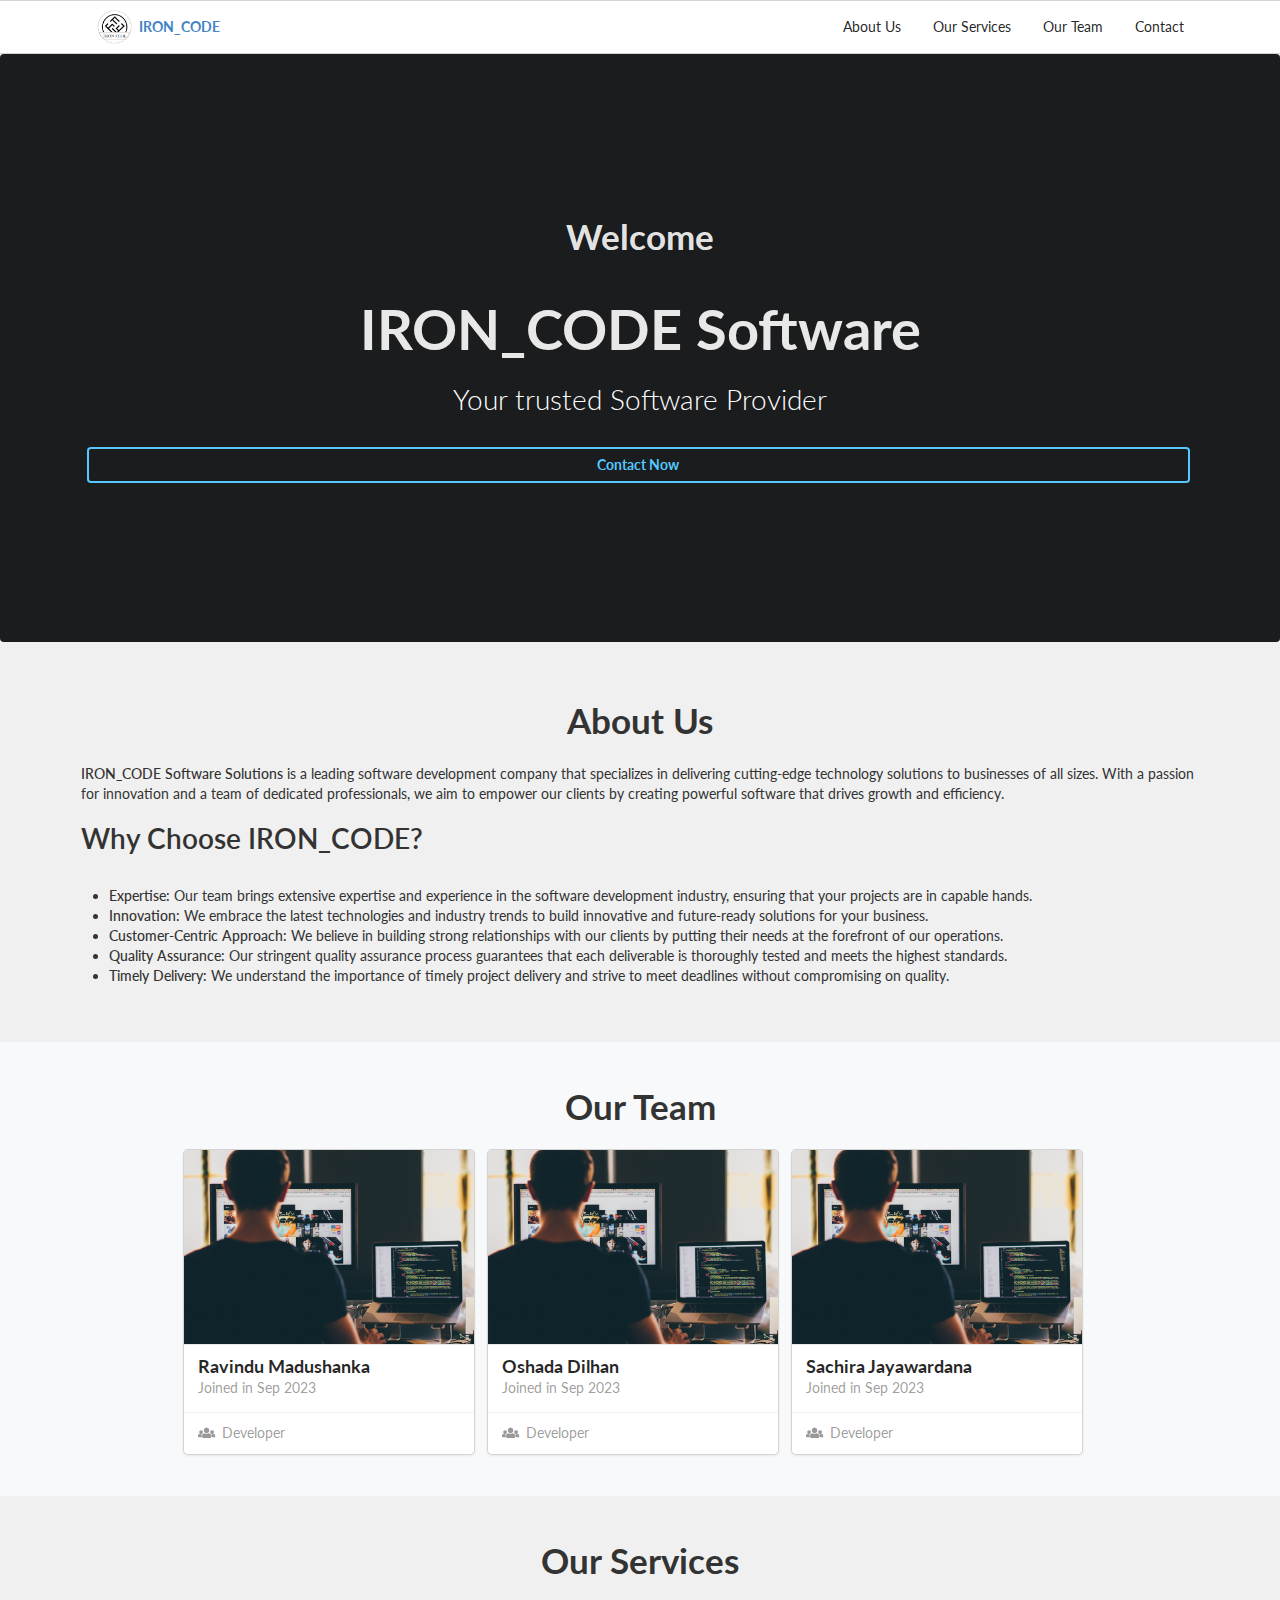
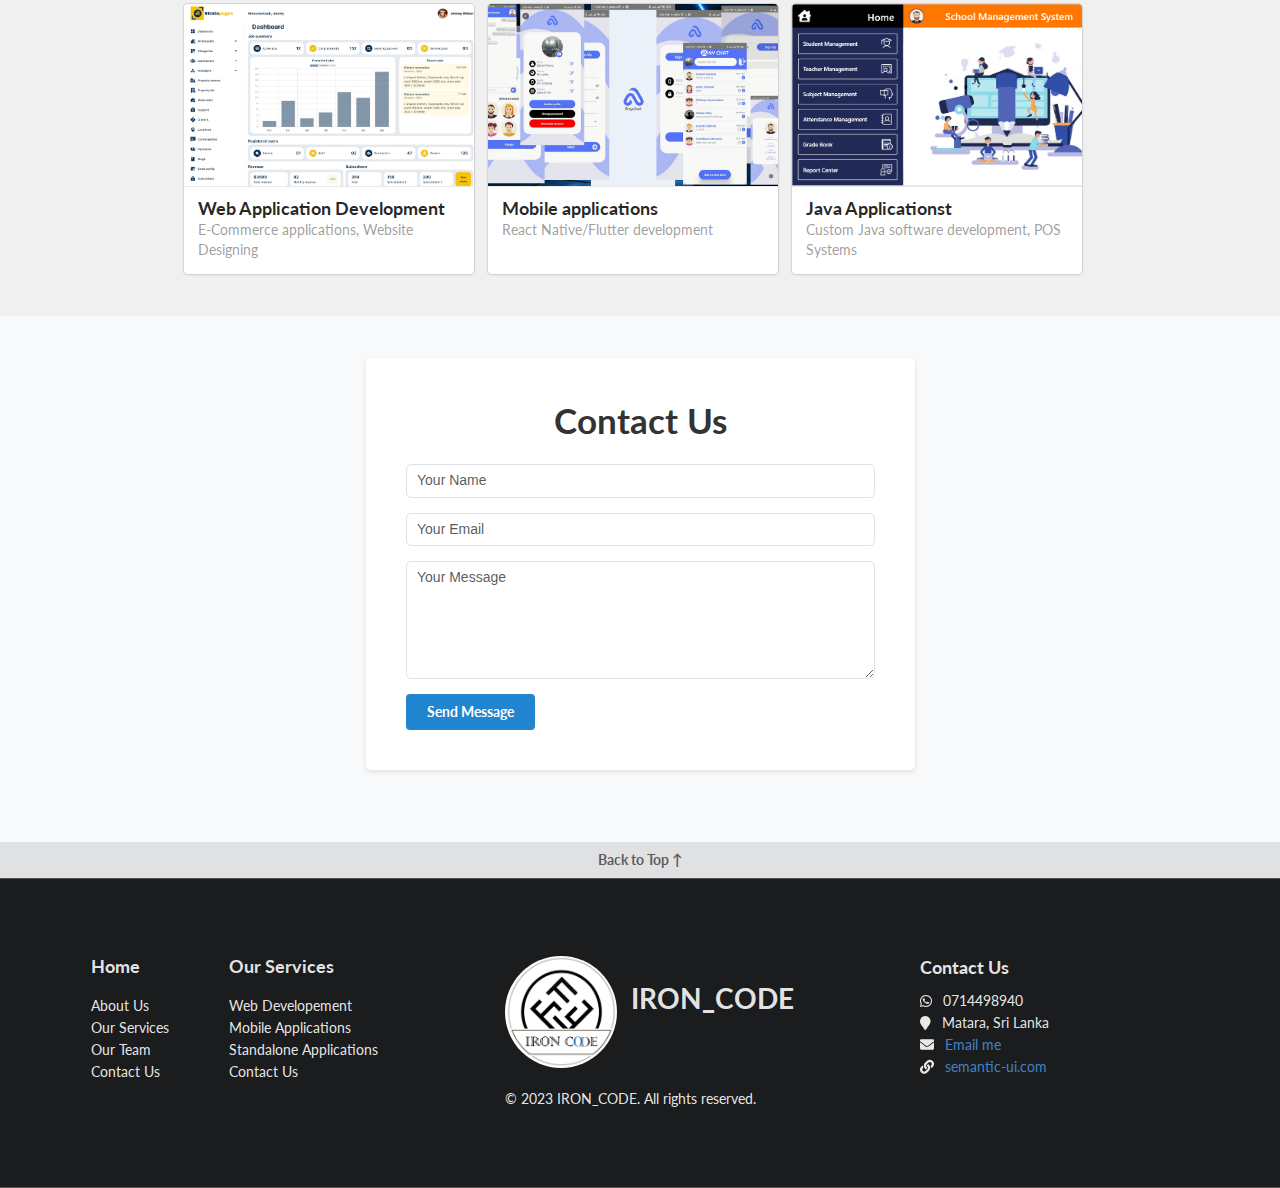
<file: index.html>
<!DOCTYPE html>
<html lang="en">
  <head>
    <meta charset="UTF-8" />
    <meta name="viewport" content="width=device-width, initial-scale=1.0" />
    <title>IRON_CODE - Software Company</title>

    <!-- Favicon -->
    <link rel="icon" type="image/png" href="public/logo-01.png" />
    <!-- Bootstrap CSS -->
    <link
      rel="stylesheet"
      href="https://cdn.jsdelivr.net/npm/bootstrap@5.3.0/dist/css/bootstrap.min.css"
    />
    <link
      rel="stylesheet"
      type="text/css"
      href="semantic/dist/semantic.min.css"
    />

    <!-- Custom CSS -->
    <style>
      body {
        background-color: #f0f0f0;
        color: #333;
      }
      .navbar {
        background-color: #2c3e50;
      }
      .navbar-brand {
        color: #fff;
        font-size: 1.5rem;
      }
      .service-card {
        border: none;
        border-radius: 0;
        background-color: #fff;
        box-shadow: 0 2px 5px rgba(0, 0, 0, 0.1);
      }
      .service-card img {
        max-height: 200px;
        object-fit: cover;
      }
      .footer {
        background-color: #333;
        color: #fff;
        padding: 20px 0;
      }
      .contact-form {
        background-color: #fff;
        padding: 40px;
        border-radius: 5px;
        box-shadow: 0 2px 5px rgba(0, 0, 0, 0.1);
        margin-bottom: 30px;
      }
      .contact-form label {
        font-weight: bold;
      }
      .contact-form input,
      .contact-form textarea {
        margin-bottom: 15px;
      }
      .contact-form textarea {
        resize: vertical;
      }
    </style>
  </head>
  <body>
    
    <!-- Navigation -->

    <div class="ui blue attached borderless menu">
      <div class="container">
        <div class="item header gap-2">
          <img src="public/logo-01.png" />
          <a class="header">IRON_CODE</a>
        </div>

        <div class="right align-items-center menu">
          <a class="item d-none d-md-block" href="#about-us">About Us</a>
          <a class="item d-none d-md-block" href="#services">Our Services</a>
          <a class="item d-none d-md-block" href="#our-team">Our Team</a>
          <a class="item d-none d-md-block" href="#contact">Contact</a>
          <a class="ui d-md-none item" id="drop" onclick="toggleSidebar()">
            <i class="sidebar icon"></i>
          </a>
        </div>
      </div>
    </div>

    <div class="ui right vertical inverted menu sidebar shadow" id="sidebar">
      <a class="item header" onclick="toggleSidebar()">
        Menu
        <i class="close icon"></i>
      </a>
      <a href="#about-us" class="item" onclick="toggleSidebar()"> About Us </a>
      <a href="#services" class="item" onclick="toggleSidebar()">
        Our Services
      </a>
      <a href="#our-team" class="item" onclick="toggleSidebar()"> Our Team </a>
      <a href="#contact" class="item" onclick="toggleSidebar()"> Contact </a>
    </div>
    <div class="pusher">
      <!-- Hero Section -->
      <div class="ui inverted center aligned segment">
        <div
          class="ui container d-flex flex-column justify-content-center"
          style="height: 40rem"
        >
          <h1 class="fs-1">Welcome</h1>
          <h1 class="" style="font-size: 4rem">IRON_CODE Software</h1>
          <p class="lead text-white fs-2">Your trusted Software Provider</p>
          <a href="#contact" class="ui blue inverted button">Contact Now</a>
        </div>
      </div>

      <!-- About Us Section -->
      <section id="about-us" class="py-5">
        <div class="container">
          <h1 class="text-center mb-4 fs-1">About Us</h1>

          <p>
            <span class="fw-medium">IRON_CODE Software Solutions</span> is a
            leading software development company that specializes in delivering
            cutting-edge technology solutions to businesses of all sizes. With a
            passion for innovation and a team of dedicated professionals, we aim
            to empower our clients by creating powerful software that drives
            growth and efficiency.
          </p>
          <p class="fw-semibold fs-2">Why Choose IRON_CODE?</p>
          <ul>
            <li>
              <span class="fw-medium">Expertise:</span> Our team brings
              extensive expertise and experience in the software development
              industry, ensuring that your projects are in capable hands.
            </li>
            <li>
              <span class="fw-medium">Innovation:</span> We embrace the latest
              technologies and industry trends to build innovative and
              future-ready solutions for your business.
            </li>
            <li>
              <span class="fw-medium">Customer-Centric Approach:</span> We
              believe in building strong relationships with our clients by
              putting their needs at the forefront of our operations.
            </li>
            <li>
              <span class="fw-medium">Quality Assurance:</span> Our stringent
              quality assurance process guarantees that each deliverable is
              thoroughly tested and meets the highest standards.
            </li>
            <li>
              <span class="fw-medium">Timely Delivery:</span> We understand the
              importance of timely project delivery and strive to meet deadlines
              without compromising on quality.
            </li>
          </ul>
        </div>
      </section>

      <!-- Our Team Section -->
      <section id="our-team" class="bg-light py-5">
        <div class="container">
          <h2 class="text-center fs-1 mb-4">Our Team</h2>
          <div class="row">
            <div class="ui aligned centered special cards">
              <!-- card 1 -->
              <div class="card" >
                <div class="blurring dimmable image">
                  <div class="ui dimmer" id="dimcard" >
                    <div class="content">
                      <div class="center">
                        <div class="ui inverted button" >Contact Developer</div>
                      </div>
                    </div>
                  </div>
                  <img src="developer.jpg" />
                </div>
                <div class="content">
                  <a class="header">Ravindu Madushanka</a>
                  <div class="meta">
                    <span class="date">Joined in Sep 2023</span>
                  </div>
                </div>
                <div class="extra content">
                  <a>
                    <i class="users icon"></i>
                    Developer
                  </a>
                </div>
              </div>
              <!-- card 2 -->
              <div class="card">
                <div class="blurring dimmable image">
                  <div class="ui dimmer">
                    <div class="content">
                      <div class="center">
                        <div class="ui inverted button">Contact Developer</div>
                      </div>
                    </div>
                  </div>
                  <img src="developer.jpg" />
                </div>
                <div class="content">
                  <a class="header">Oshada Dilhan</a>
                  <div class="meta">
                    <span class="date">Joined in Sep 2023</span>
                  </div>
                </div>
                <div class="extra content">
                  <a>
                    <i class="users icon"></i>
                    Developer
                  </a>
                </div>
              </div>
              <!--card 3  -->
              <div class="card">
                <div class="blurring dimmable image">
                  <div class="ui dimmer">
                    <div class="content">
                      <div class="center">
                        <div class="ui inverted button">Contact Developer</div>
                      </div>
                    </div>
                  </div>
                  <img src="developer.jpg" />
                </div>
                <div class="content">
                  <a class="header">Sachira Jayawardana</a>
                  <div class="meta">
                    <span class="date">Joined in Sep 2023</span>
                  </div>
                </div>
                <div class="extra content">
                  <a>
                    <i class="users icon"></i>
                    Developer
                  </a>
                </div>
              </div>
            </div>
          </div>
        </div>
      </section>

      <!-- modal -->
      <div class="ui  modal" style="left: auto; top: auto; height: auto;" id="modal">        
        <div class="header">Design Preview</div>
        <div class="image content">          
          <div class="description">                      
              <div class="rowjustify-content-end">
                
                <div class="col-12 border " style="max-width: 61.5rem;" >
                  <img src="web.jpeg" id="modal-image" style="width: 100%; object-fit:contain; object-position: top;" alt="image">
                </div>
               
              </div>           
          </div>
        </div>
        <div class="actions">
          <div class="ui black deny button">Close</div>          
        </div>
      </div>

      <!-- Services Section -->
      <section id="services" class="py-5">
        <div class="container">
          <h1 class="text-center fs-1 mb-4">Our Services</h1>
          <div class="row">
            <div class="ui special aligned centered cards">
              <!-- card 1 -->
              <div class="card">
                <div class="blurring dimmable image">
                  <div class="ui dimmer">
                    <div class="content">
                      <div class="center">
                        <div class="ui inverted button" onclick="toggleModal('web.jpeg')">Preview Designs</div>
                      </div>
                    </div>
                  </div>
                  <img
                    src="web.jpeg"
                    style="
                      height: 13rem;
                      object-fit: cover;
                      object-position: top;
                    "
                  />
                </div>
                <div class="content">
                  <a class="header">Web Application Development</a>
                  <div class="meta">
                    <span class="date"
                      >E-Commerce applications, Website Designing</span
                    >
                  </div>
                </div>
              </div>
              <!-- card 2 -->
              <div class="card">
                <div class="blurring dimmable image">
                  <div class="ui dimmer">
                    <div class="content">
                      <div class="center">
                        <div class="ui inverted button" onclick="toggleModal('allscreens.png')">Preview Designs</div>
                      </div>
                    </div>
                  </div>
                  <img
                    src="allscreens.png"
                    style="height: 13rem; object-fit: cover"
                  />
                </div>
                <div class="content">
                  <a class="header">Mobile applications</a>
                  <div class="meta">
                    <span class="date">React Native/Flutter development</span>
                  </div>
                </div>
              </div>
              <!-- card 3 -->
              <div class="card">
                <div class="blurring dimmable image">
                  <div class="ui dimmer">
                    <div class="content">
                      <div class="center">
                        <div class="ui inverted button" onclick="toggleModal('java.png')">
                          Preview Designs
                        </div>
                      </div>
                    </div>
                  </div>
                  <img
                    src="java.png"
                    style="
                      height: 13rem;
                      object-fit: cover;
                      object-position: left;
                    "
                  />
                </div>
                <div class="content">
                  <a class="header">Java Applicationst</a>
                  <div class="meta">
                    <span class="date"
                      >Custom Java software development, POS Systems</span
                    >
                  </div>
                </div>
              </div>
            </div>
          </div>
        </div>
      </section>

      <!-- Contact Section -->
      <section id="contact" class="bg-light py-5">
        <div class="container">
          <div class="row">
            <div class="col-md-6 mx-auto">
              <div class="contact-form">
                <h2 class="text-center fs-1 mb-4">Contact Us</h2>
                <form
                  action="mailto:ironcodesoftware9@gmail.com"
                  method="POST"
                  enctype="text/plain"
                >
                  <div class="form-group">
                    <input
                      type="text"
                      class="form-control"
                      placeholder="Your Name"
                      name="name"
                      required
                    />
                  </div>
                  <div class="form-group">
                    <input
                      type="email"
                      class="form-control"
                      placeholder="Your Email"
                      name="email"
                      required
                    />
                  </div>
                  <div class="form-group">
                    <textarea
                      class="form-control"
                      rows="5"
                      placeholder="Your Message"
                      name="message"
                      required
                    ></textarea>
                  </div>
                  <button type="submit" class="ui button primary">
                    Send Message
                  </button>
                </form>
              </div>
            </div>
          </div>
        </div>
      </section>
      <div class="row">
        <a href="#" class="ui button">Back to Top &UpArrow;</a>
      </div>
      <script>
        fetch("footer.html")
          .then((response) => response.text())
          .then((data) => {
            document.getElementById("footer").innerHTML = data;
          })
          .catch((error) => {
            console.error("Error:", error);
          });
      </script>
      <!-- Footer Section -->
      <footer
        class="ui inverted attached segment text-center"
        id="footer"
      ></footer>
    </div>
    <!-- Bootstrap JS -->
    
    <script
      src="https://code.jquery.com/jquery-3.1.1.min.js"
      integrity="sha256-hVVnYaiADRTO2PzUGmuLJr8BLUSjGIZsDYGmIJLv2b8="
      crossorigin="anonymous"
    ></script>
    <script src="semantic/dist/semantic.min.js"></script>
    <script src="script.js"></script>
  </body>
</html>
</file>
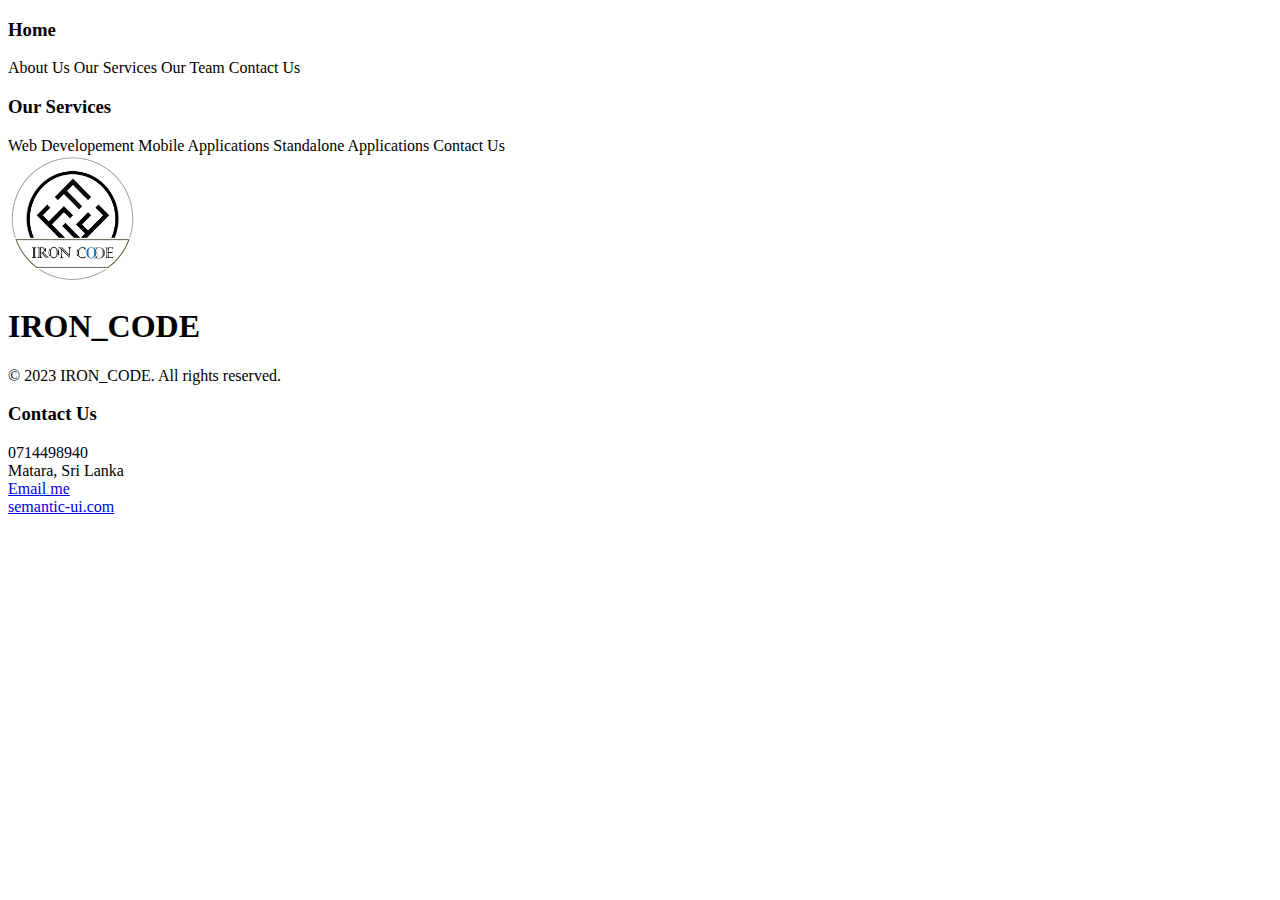
<file: footer.html>
<!DOCTYPE html>
<html>
  <body>
    <footer>
      <div class="ui container d-flex align-items-center justify-content-center" style="min-height: 20rem">
        <div class="ui grid w-100">
          <div class="stackable row centered">
            <div class="two wide column">
              <div class="ui inverted list">
                <h3 class="active item">Home</h3>
                <a class="item">About Us</a>
                <a class="item">Our Services</a>
                <a class="item">Our Team</a>
                <a class="item">Contact Us</a>
              </div>
            </div>            
            <div class="four wide column">
              <div class="ui inverted list">
                <h3 class="active item">Our Services</h3>
                <a class="item">Web Developement</a>
                <a class="item">Mobile Applications</a>
                <a class="item">Standalone Applications</a>
                <a class="item">Contact Us</a>
              </div>
            </div>
            <div class="six wide column">
                <div class="d-flex gap-3 flex-column flex-lg-row mb-4">
                    <img src="public/logo-01.png" class="rounded-circle" style="height: 8rem; width: 8rem;"/>
                <h1>IRON_CODE</h1>
                </div>
              <p>&copy; 2023 IRON_CODE. All rights reserved.</p>
            </div>
            <div class="four wide column">
                <h3>Contact Us</h3>
              <div class="ui list">
                <div class="item">
                  <i class="whatsapp icon"></i>
                  <div class="content">0714498940</div>
                </div>
                <div class="item">
                  <i class="marker icon"></i>
                  <div class="content">Matara, Sri Lanka</div>
                </div>
                <div class="item">
                  <i class="mail icon"></i>
                  <div class="content">
                    <a href="mailto:info.ntsachira@gmail.com"
                      >Email me</a
                    >
                  </div>
                </div>
                <div class="item">
                  <i class="linkify icon"></i>
                  <div class="content">
                    <a href="http://www.semantic-ui.com">semantic-ui.com</a>
                  </div>
                </div>
              </div>
            </div>
          </div>
        </div>
      </div>
    </footer>
  </body>
</html>
</file>
